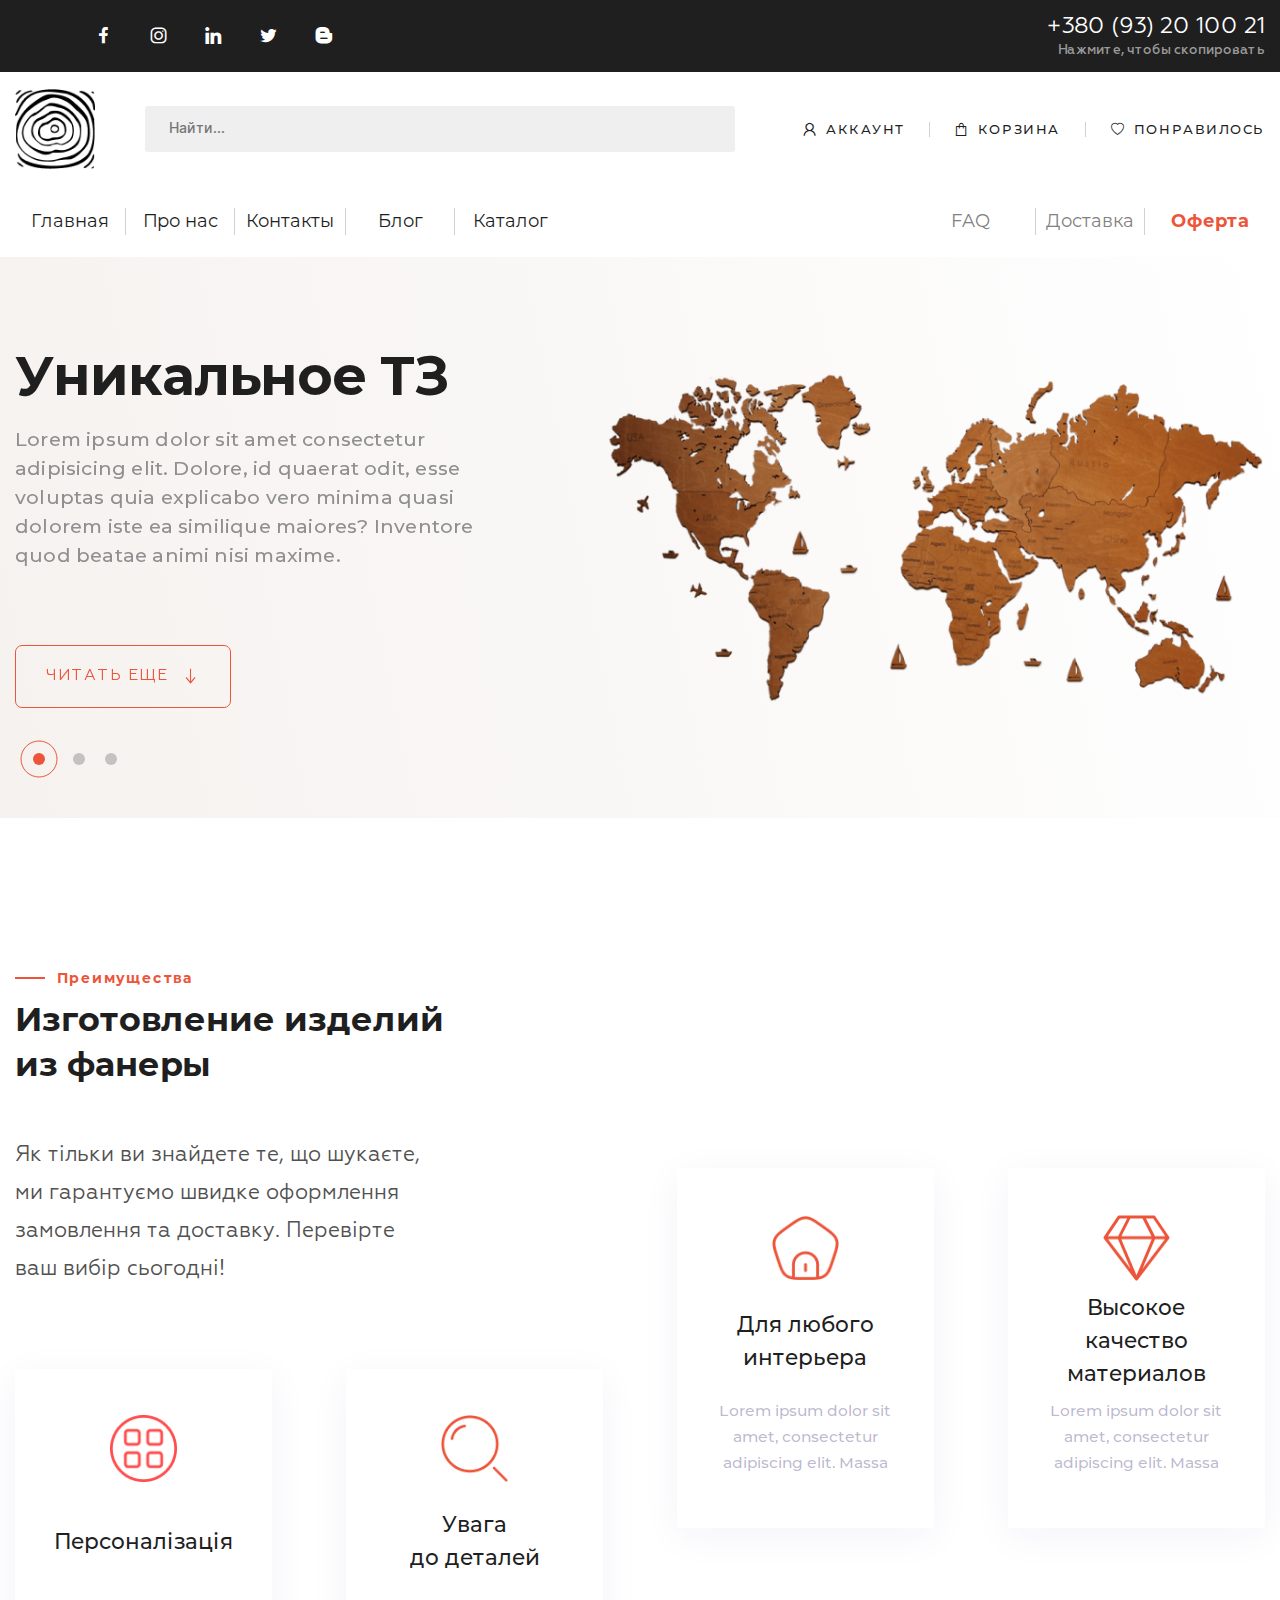
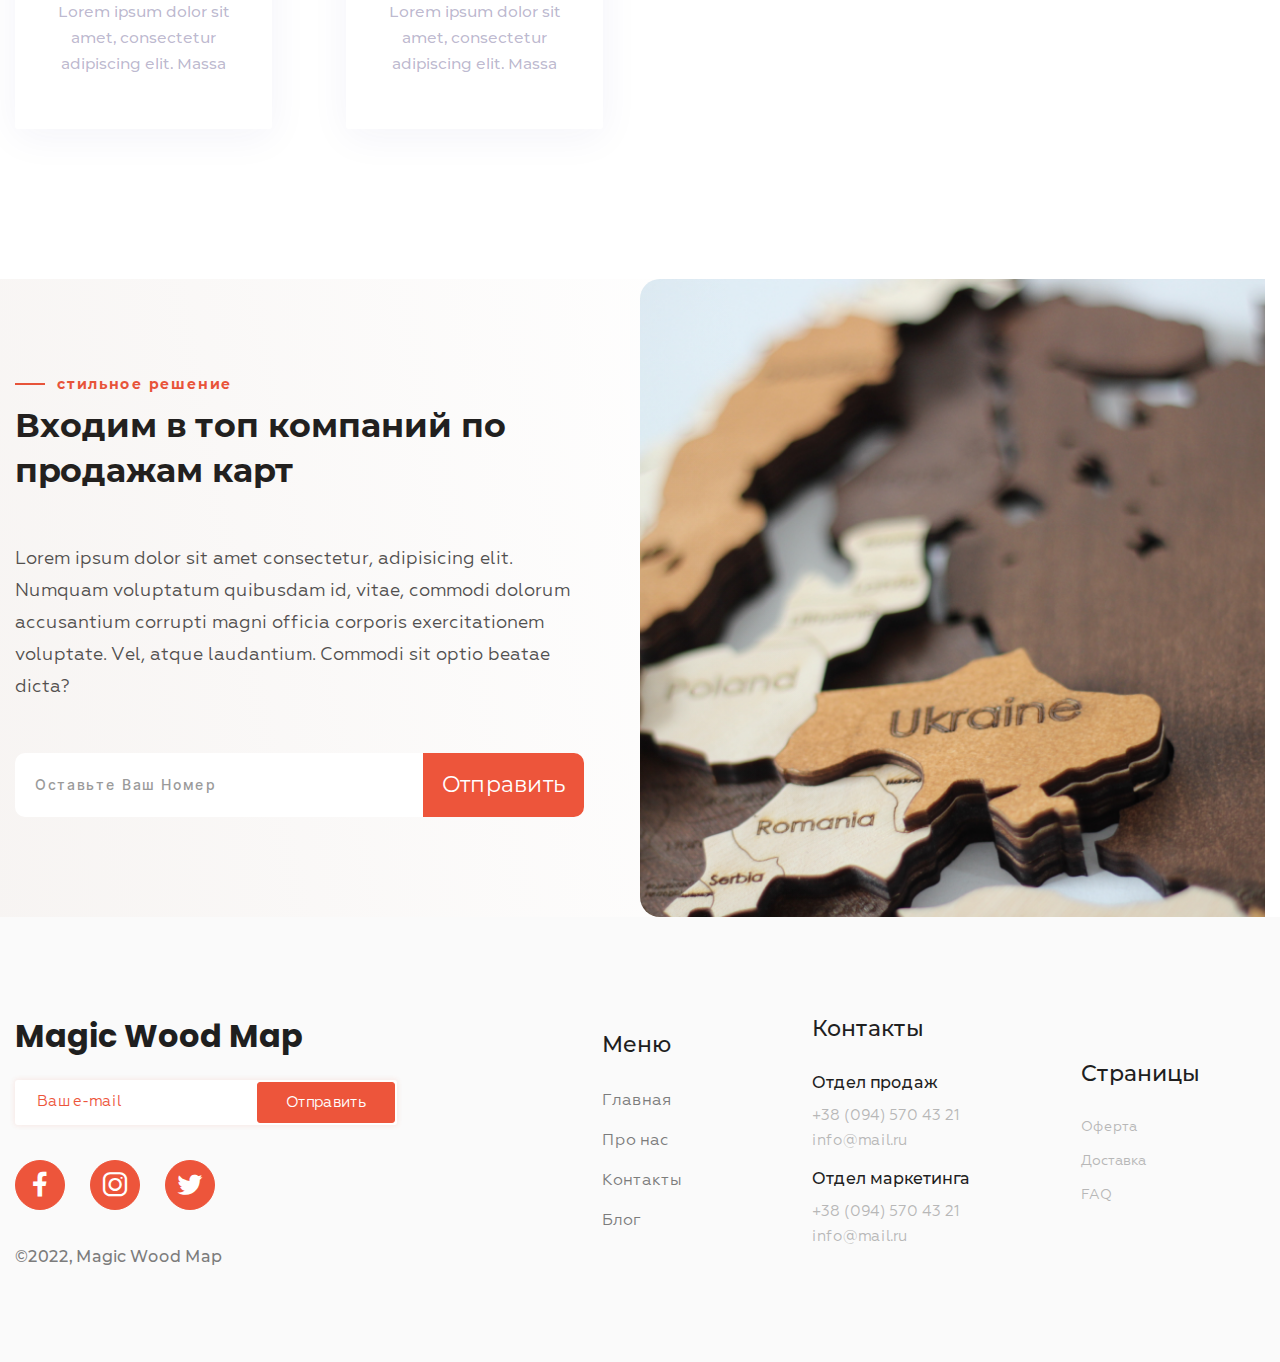
<file: index.html>
<!DOCTYPE html>
<html lang="ru">
<head>
    
    <meta charset="UTF-8">
    <meta http-equiv="X-UA-Compatible" content="IE=edge">
    <meta name="viewport" content="width=device-width, initial-scale=1.0">
    <title>Главная</title>
    <link rel="stylesheet" href="./css/style.min.css" type="text/css">
    <script src="./js/app.min.js" defer></script>
    
</head>
<body>
    <div class="wrapper">
        <header class="header">
   <div class="container">
      <div class="header__contact contact">
         <ul class="header__contact--links contact__links">
            <li class="header__contact--paragraph contact__paragraph">
               <a class="header__contact--link contact__link icon-facebook" href="facebook.com" target="_blank">
                  
               </a>
            </li>
            <li class="header__contact--paragraph contact__paragraph">
               <a class="header__contact--link contact__link icon-instagram" href="instagram.com" target="_blank">
                  
               </a>
            </li>
            <li class="header__contact--paragraph contact__paragraph">
               <a class="header__contact--link contact__link icon-linkedin" href="https://linkedin.com" target="_blank">
                  
               </a>
            </li>
            <li class="header__contact--paragraph contact__paragraph">
               <a class="header__contact--link contact__link icon-twitter" href="https://twitter.com" target="_blank">
                  
               </a>
            </li>
            <li class="header__contact--paragraph contact__paragraph">
               <a class="header__contact--link contact__link icon-behance" href="https://behance.com" target="_blank"></a>
            </li>
         </ul>
         <div class="header__contact--tel contact__tel">
            <button id="tel-button" class="header__contact--teltext contact__teltext">+380 (93) 20 100 21</button>
            <span class="header__contact--text contact__text">Нажмите, чтобы скопировать</span>
            <div id="tel-modal" class="header__contact--modal contact__modal">
               Текст скопирован в буфер обмена
            </div>
         </div>
      </div>
      <div class="header__central central"> 
         <div class="central__burger">
            <button id="nav-open" class="header__burger--button central__burger--button">
               <span class="header__burger--span central__burger--span"></span>
            </button>
            <div class="header__burger--menu central__burger--menu">Меню</div>
         </div>
         <div class="central__brand">
            <a href="/" class="central__img">
               <img class="central__logo" src="img/header/Logo.png" alt="">
            </a>
            <span class="central__brandtext">Magic Wood Maps</span>
         </div>
         <div class="central__search">
            <div class="central__form">
               <form action="GET" class=" central__search">
                  <input class=" central__input" placeholder="Найти..." type="text">
               </form>
            </div>
         </div>
         <ul class="central__actions">
            <li class="central__action icon-account">
               <a class="header__main--account central__link" href="#">Аккаунт</a>
            </li>
            <li class="central__action icon-cart">
               <button class="header__main--cart central__link">Корзина</button>
            </li>
            <li class="central__action icon-heart">
               <a class="header__main--like central__link" href="#">Понравилось</a>
            </li>
         </ul>

         <ul class="central__actions--mobile">
            <li class="central__action--mobile central__cart--parent">
               <a href="" class="central__link central__cart icon-cart"></a>
               <span class="central__link--span"></span>
            </li>
            <li class="central__action--mobile central__heart--parent">
               <a href="" class="central__link central__heart icon-heart"></a>
               <span class="central__link--span"></span>
            </li>
         </ul>
      </div>
      <nav id="nav" class="header__nav nav">
         <button id="nav-close" class="nav__close"></button>
         <div class="nav__title">Меню</div>
         <div class="nav__inner">
            <ul class="nav__main">
               <li class="nav__main--paragraph">
                  <a id="nav-link" class="nav__main--link" href="/">Главная</a>
               </li>
               <li class="nav__main--paragraph">
                  <a id="nav-link" class="nav__main--link" href="/about.html">Про нас</a>
               </li>
               <li class="nav__main--paragraph">
                  <a id="nav-link" class="nav__main--link" href="/">Контакты</a>
               </li>
               <li class="nav__main--paragraph">
                  <a id="nav-link" class="nav__main--link" href="/">Блог</a>
               </li>
               <li class="nav__main--paragraph">
                  <a id="nav-link" class="nav__main--link" href="/">Каталог</a>
               </li>
            </ul>
            <ul class="nav__help">
               <div class="nav__help--inner">
                  <li class="nav__help--paragraph">
                     <a id="nav-link" class="nav__help--link" href="">Оферта</a>
                  </li>
                  <li class="nav__help--paragraph">
                     <a id="nav-link" class="nav__help--link" href="">Доставка</a>
                  </li>
                  <li class="nav__help--paragraph">
                     <a id="nav-link" class="nav__help--link" href="">FAQ</a>
                  </li>
               </div>
               <ul class="nav__social">
                  <li class="nav__social--paragraph button__social">
                     <a href="" class="nav__social--link icon-facebook"></a>
                  </li>
                  <li class="nav__social--paragraph button__social">
                     <a href="" class="nav__social--link icon-instagram"></a>
                  </li>
                  <li class="nav__social--paragraph button__social">
                     <a href="" class="nav__social--link icon-twitter"></a>
                  </li>
               </ul>
               <li>
                  <div class="nav__copyright">©2022, Magic Wood Map</div>
               </li>
            </ul>
            
         </div>
      </nav>
   </div>
</header>
        <main class="main">
            <section class="slider">
                <div class="slider__container container">
                    <div class="slider__inner">
                        <div class="swiper major__slider">
                            <!-- Additional required wrapper -->
                            <div class="swiper-wrapper">
                              <!-- Slides -->
                              <div class="swiper-slide slider__slide slide">
                                <div class="slide__inner">
                                    <div class="slide__left">
                                        <div class="slide__title">Уникальное ТЗ</div>
                                        <div class="slide__text">
                                            Lorem ipsum dolor sit amet consectetur adipisicing elit. 
                                            Dolore, id quaerat odit, esse voluptas quia explicabo vero 
                                            minima quasi dolorem iste ea similique maiores? Inventore quod 
                                            beatae animi nisi maxime.
                                        </div>
                                        <button class="slide__button">
                                            Читать еще
                                            <span class="icon-arrow-down"></span>
                                        </button>
                                    </div>
                                    <div class="slide__right">
                                        <div class="slide__img">
                                            <img class="slide__img--img" src="img/slider/first_img.png" alt="">
                                        </div>
                                    </div>
                                </div>
                              </div>

                              <div class="swiper-slide slider__slide slide">
                                <div class="slide__inner">
                                    <div class="slide__left">
                                        <div class="slide__title">Уникальное ТЗ</div>
                                        <div class="slide__text">
                                            Lorem ipsum dolor sit amet consectetur adipisicing elit. 
                                            Dolore, id quaerat odit, esse voluptas quia explicabo vero 
                                            minima quasi dolorem iste ea similique maiores? Inventore quod 
                                            beatae animi nisi maxime.
                                        </div>
                                        <button class="slide__button">
                                            Читать еще
                                            <span class="icon-arrow-down"></span>
                                        </button>
                                    </div>
                                    <div class="slide__right">
                                        <div class="slide__img">
                                            <img class="slide__img--img" src="img/slider/first_img.png" alt="">
                                        </div>
                                    </div>
                                </div>
                              </div>

                              <div class="swiper-slide slider__slide slide">
                                <div class="slide__inner">
                                    <div class="slide__left">
                                        <div class="slide__title">Уникальное ТЗ</div>
                                        <div class="slide__text">
                                            Lorem ipsum dolor sit amet consectetur adipisicing elit. 
                                            Dolore, id quaerat odit, esse voluptas quia explicabo vero 
                                            minima quasi dolorem iste ea similique maiores? Inventore quod 
                                            beatae animi nisi maxime.
                                        </div>
                                        <button class="slide__button">
                                            Читать еще
                                            <span class="icon-arrow-down"></span>
                                        </button>
                                    </div>
                                    <div class="slide__right">
                                        <div class="slide__img">
                                            <img class="slide__img--img" src="img/slider/first_img.png" alt="">
                                        </div>
                                    </div>
                                </div>
                              </div>
                            </div>
                            <!-- If we need pagination -->
                            <div class="swiper-pagination major__pagination"></div>

                        </div>
                    </div>
                </div>
            </section>
            <section class="skills">
                <div class="skills__container container">
                    <div class="skills__inner">
                        <div class="skills__content">
                            <div class="skills__attention attention">Преимущества</div>
                            <div class="skills__title title">Изготовление изделий из фанеры</div>
                            <div class="skills__text text">
                                Як тільки ви знайдете те, що шукаєте, 
                                ми гарантуємо швидке оформлення замовлення та доставку. 
                                Перевірте ваш вибір сьогодні!
                            </div>
                            <div class="skills__cards cards">
                                <article class="skills__card card">
                                    <div class="card__img">
                                        <img class="card__img--img" src="img/skills/personalization.png" alt="img">
                                    </div>
                                    <div class="card__title">Персоналізація</div>
                                    <div class="card__text ellipsis">
                                        <p class="card__text--p">
                                            Lorem ipsum dolor sit amet, 
                                            consectetur adipiscing elit. 
                                            Massa purus gravida.
                                        </p>
                                    </div>
                                </article>

                                <article class="skills__card card">
                                    <div class="card__img">
                                        <img class="card__img--img" src="img/skills/Details.png" alt="img">
                                    </div>
                                    <div class="card__title ellipsis">Увага </br> до деталей</div>
                                    <div class="card__text ellipsis">
                                        <p class="card__text--p">
                                            Lorem ipsum dolor sit amet, 
                                            consectetur adipiscing elit. 
                                            Massa purus gravida.
                                        </p>
                                    </div>
                                </article>
                            </div>
                        </div>

                        <div class="skills__outside cards">
                            <article class="skills__card card">
                                <div class="card__img">
                                    <img class="card__img--img" src="img/skills/forEveryone.png" alt="img">
                                </div>
                                <div class="card__title ellipsis">Для любого интерьера</div>
                                <div class="card__text ellipsis">
                                    <p class="card__text--p">
                                        Lorem ipsum dolor sit amet, 
                                        consectetur adipiscing elit. 
                                        Massa purus gravida.
                                    </p>
                                </div>
                            </article>

                            <article class="skills__card card">
                                <div class="card__img">
                                    <img class="card__img--img" src="img/skills/quality.png" alt="img">
                                </div>
                                <div class="card__title ellipsis">Высокое качество материалов</div>
                                <div class="card__text ellipsis">
                                    <p class="card__text--p">
                                        Lorem ipsum dolor sit amet, 
                                        consectetur adipiscing elit. 
                                        Massa purus gravida.
                                    </p>
                                </div>
                            </article>
                        </div>
                    </div>
                </div>
            </section>
            <section class="about">
                <div class="about__container container">
                    <div class="about__inner">
                        <div class="about__content">
                            <div class="about__content--text">
                                    <div class="about__attention attention">стильное решение</div>
                                <div class="about__title title">Входим в топ компаний по продажам карт</div>
                                <div class="about__text text">
                                    Lorem ipsum dolor sit amet consectetur, adipisicing elit. 
                                    Numquam voluptatum quibusdam id, vitae, 
                                    commodi dolorum accusantium corrupti 
                                    magni officia corporis exercitationem voluptate. 
                                    Vel, atque laudantium. Commodi sit optio beatae dicta?
                                </div>
                            </div>
                            <form action="" method="POST" class="about__form">
                                <input class="about__form--input" type="tel" placeholder="Оставьте ваш номер ">
                                <button class="about__form--button button" type="submit">Отправить</button>
                            </form>
                        </div>
                        <div class="about__img">
                            <img src="img/about/about.png" class="about__img--img" alt="">
                        </div>
                    </div>
                </div>
            </section>
        </main>
        <footer class="footer">
  <div class="footer__container container">
    <div class="footer__inner">
      <div class="footer__search footer__part">
        <div class="footer__search--title">Magic Wood Map</div>
        <form action="GET" class="footer__search--form">
          <input class="footer__search--input" type="email" placeholder="Ваш e-mail">
          <button class="footer__search--button" type="submit">Отправить</button>
        </form>
        <ul class="footer__social">
          <li class="footer__social--paragraph">
            <a href="#" class="footer__social--link icon-facebook"></a>
          </li>
          <li class="footer__social--paragraph">
            <a href="#" class="footer__social--link icon-instagram"></a>
          </li>
          <li class="footer__social--paragraph">
            <a href="#" class="footer__social--link icon-twitter"></a>
          </li>
        </ul>
        <div class="footer__copyright">©2022, Magic Wood Map</div>
      </div>
      <div class="footer__links">
        <div class="footer__nav footer__part">
          <div class="footer__nav--inner">
            <div class="footer__nav--title footer__part--title">Меню</div>
            <ul class="footer__nav--links">
              <li class="footer__nav--paragraph footer__part--paragraph ellipsis">
                <a class="footer__nav--link footer__part--link" href="#">Главная</a>
              </li>
              <li class="footer__nav--paragraph footer__part--paragraph ellipsis" >
                <a class="footer__nav--link footer__part--link" href="#">Про нас</a>
              </li>
              <li class="footer__nav--paragraph footer__part--paragraph ellipsis">
                <a class="footer__nav--link footer__part--link" href="#">Контакты</a>
              </li>
              <li class="footer__nav--paragraph footer__part--paragraph ellipsis">
                <a class="footer__nav--link footer__part--link" href="#">Блог</a>
              </li>
            </ul>
          </div>
        </div>
        <div class="footer__contacts footer__part">
          <div class="footer__contacts--inner">
            <div class="footer__contacts--title footer__part--title">Контакты</div>
            <ul class="footer__contacts--list">
              <li class="footer__contacts--paragraph">
                <div class="footer__contacts--subtitle">Отдел продаж</div>
                <div class="footer__contacts--links">
                  <a href="tel:+380945704321" class="footer__contacts--link footer__part--link ellipsis">+38 (094) 570 43 21</a>
                  <a href="mailto:info@mail.ru" class="footer__contacts--link footer__part--link ellipsis">info@mail.ru</a>
                </div>
              </li>
              <li class="footer__contacts--paragraph">
                <div class="footer__contacts--subtitle">Отдел маркетинга</div>
                <div class="footer__contacts--links">
                  <a href="tel:+380945704321" class="footer__contacts--link footer__part--link ellipsis">+38 (094) 570 43 21</a>
                  <a href="mailto:info@mail.ru" class="footer__contacts--link footer__part--link ellipsis">info@mail.ru</a>
                </div>
              </li>
            </ul>
          </div>
        </div>
        <div class="footer__pages footer__part">
          <div class="footer__pages--inner">
            <div class="footer__pages--title footer__part--title">Страницы</div>
            <ul class="footer__pages--list">
              <li class="footer__pages--paragraph footer__part--paragraph ellipsis">
                <a href="#" class="footer__pages--link">Оферта</a>
              </li>
              <li class="footer__pages--paragraph footer__part--paragraph">
                <a href="#" class="footer__pages--link">Доставка</a>
              </li>
              <li class="footer__pages--paragraph footer__part--paragraph">
                <a href="#" class="footer__pages--link">FAQ</a>
              </li>
            </ul>
          </div>
        </div>
      </div>
    </div>
  </div>
</footer>
    </div>
</body>
</html>
</file>
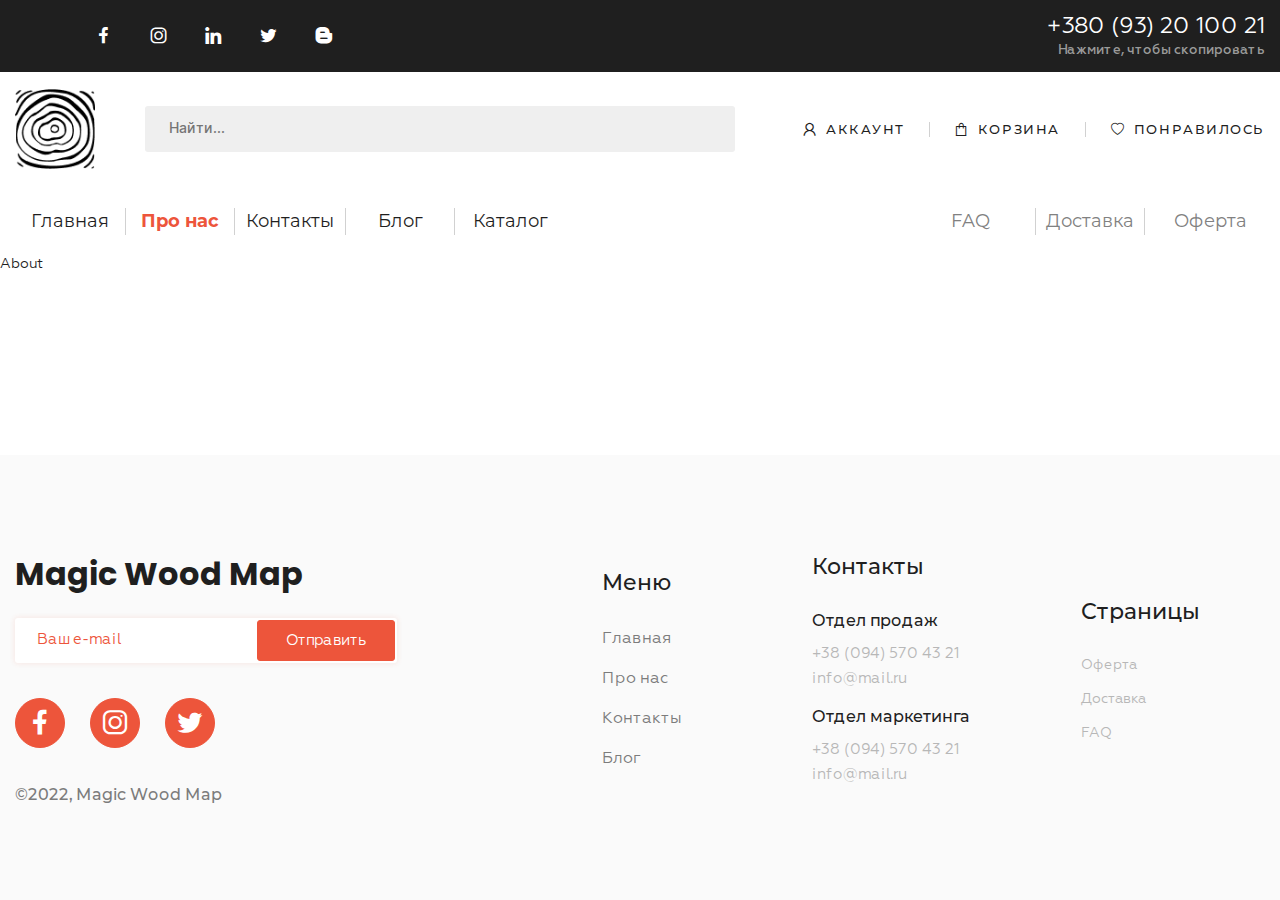
<file: about.html>
<!DOCTYPE html>
<html lang="en">
<head>

    <meta charset="UTF-8">
    <meta http-equiv="X-UA-Compatible" content="IE=edge">
    <meta name="viewport" content="width=device-width, initial-scale=1.0">
    <title>Про нас</title>
    <link rel="stylesheet" href="./css/style.min.css" type="text/css">
    <script src="../js/app.min.js" defer></script>
</head>
<body>
  <div class="wrapper">
    <header class="header">
   <div class="container">
      <div class="header__contact contact">
         <ul class="header__contact--links contact__links">
            <li class="header__contact--paragraph contact__paragraph">
               <a class="header__contact--link contact__link icon-facebook" href="facebook.com" target="_blank">
                  
               </a>
            </li>
            <li class="header__contact--paragraph contact__paragraph">
               <a class="header__contact--link contact__link icon-instagram" href="instagram.com" target="_blank">
                  
               </a>
            </li>
            <li class="header__contact--paragraph contact__paragraph">
               <a class="header__contact--link contact__link icon-linkedin" href="https://linkedin.com" target="_blank">
                  
               </a>
            </li>
            <li class="header__contact--paragraph contact__paragraph">
               <a class="header__contact--link contact__link icon-twitter" href="https://twitter.com" target="_blank">
                  
               </a>
            </li>
            <li class="header__contact--paragraph contact__paragraph">
               <a class="header__contact--link contact__link icon-behance" href="https://behance.com" target="_blank"></a>
            </li>
         </ul>
         <div class="header__contact--tel contact__tel">
            <button id="tel-button" class="header__contact--teltext contact__teltext">+380 (93) 20 100 21</button>
            <span class="header__contact--text contact__text">Нажмите, чтобы скопировать</span>
            <div id="tel-modal" class="header__contact--modal contact__modal">
               Текст скопирован в буфер обмена
            </div>
         </div>
      </div>
      <div class="header__central central"> 
         <div class="central__burger">
            <button id="nav-open" class="header__burger--button central__burger--button">
               <span class="header__burger--span central__burger--span"></span>
            </button>
            <div class="header__burger--menu central__burger--menu">Меню</div>
         </div>
         <div class="central__brand">
            <a href="/" class="central__img">
               <img class="central__logo" src="img/header/Logo.png" alt="">
            </a>
            <span class="central__brandtext">Magic Wood Maps</span>
         </div>
         <div class="central__search">
            <div class="central__form">
               <form action="GET" class=" central__search">
                  <input class=" central__input" placeholder="Найти..." type="text">
               </form>
            </div>
         </div>
         <ul class="central__actions">
            <li class="central__action icon-account">
               <a class="header__main--account central__link" href="#">Аккаунт</a>
            </li>
            <li class="central__action icon-cart">
               <button class="header__main--cart central__link">Корзина</button>
            </li>
            <li class="central__action icon-heart">
               <a class="header__main--like central__link" href="#">Понравилось</a>
            </li>
         </ul>

         <ul class="central__actions--mobile">
            <li class="central__action--mobile central__cart--parent">
               <a href="" class="central__link central__cart icon-cart"></a>
               <span class="central__link--span"></span>
            </li>
            <li class="central__action--mobile central__heart--parent">
               <a href="" class="central__link central__heart icon-heart"></a>
               <span class="central__link--span"></span>
            </li>
         </ul>
      </div>
      <nav id="nav" class="header__nav nav">
         <button id="nav-close" class="nav__close"></button>
         <div class="nav__title">Меню</div>
         <div class="nav__inner">
            <ul class="nav__main">
               <li class="nav__main--paragraph">
                  <a id="nav-link" class="nav__main--link" href="/">Главная</a>
               </li>
               <li class="nav__main--paragraph">
                  <a id="nav-link" class="nav__main--link" href="/about.html">Про нас</a>
               </li>
               <li class="nav__main--paragraph">
                  <a id="nav-link" class="nav__main--link" href="/">Контакты</a>
               </li>
               <li class="nav__main--paragraph">
                  <a id="nav-link" class="nav__main--link" href="/">Блог</a>
               </li>
               <li class="nav__main--paragraph">
                  <a id="nav-link" class="nav__main--link" href="/">Каталог</a>
               </li>
            </ul>
            <ul class="nav__help">
               <div class="nav__help--inner">
                  <li class="nav__help--paragraph">
                     <a id="nav-link" class="nav__help--link" href="">Оферта</a>
                  </li>
                  <li class="nav__help--paragraph">
                     <a id="nav-link" class="nav__help--link" href="">Доставка</a>
                  </li>
                  <li class="nav__help--paragraph">
                     <a id="nav-link" class="nav__help--link" href="">FAQ</a>
                  </li>
               </div>
               <ul class="nav__social">
                  <li class="nav__social--paragraph button__social">
                     <a href="" class="nav__social--link icon-facebook"></a>
                  </li>
                  <li class="nav__social--paragraph button__social">
                     <a href="" class="nav__social--link icon-instagram"></a>
                  </li>
                  <li class="nav__social--paragraph button__social">
                     <a href="" class="nav__social--link icon-twitter"></a>
                  </li>
               </ul>
               <li>
                  <div class="nav__copyright">©2022, Magic Wood Map</div>
               </li>
            </ul>
            
         </div>
      </nav>
   </div>
</header>
    <main class="main">
      About
    </main>
    <footer class="footer">
  <div class="footer__container container">
    <div class="footer__inner">
      <div class="footer__search footer__part">
        <div class="footer__search--title">Magic Wood Map</div>
        <form action="GET" class="footer__search--form">
          <input class="footer__search--input" type="email" placeholder="Ваш e-mail">
          <button class="footer__search--button" type="submit">Отправить</button>
        </form>
        <ul class="footer__social">
          <li class="footer__social--paragraph">
            <a href="#" class="footer__social--link icon-facebook"></a>
          </li>
          <li class="footer__social--paragraph">
            <a href="#" class="footer__social--link icon-instagram"></a>
          </li>
          <li class="footer__social--paragraph">
            <a href="#" class="footer__social--link icon-twitter"></a>
          </li>
        </ul>
        <div class="footer__copyright">©2022, Magic Wood Map</div>
      </div>
      <div class="footer__links">
        <div class="footer__nav footer__part">
          <div class="footer__nav--inner">
            <div class="footer__nav--title footer__part--title">Меню</div>
            <ul class="footer__nav--links">
              <li class="footer__nav--paragraph footer__part--paragraph ellipsis">
                <a class="footer__nav--link footer__part--link" href="#">Главная</a>
              </li>
              <li class="footer__nav--paragraph footer__part--paragraph ellipsis" >
                <a class="footer__nav--link footer__part--link" href="#">Про нас</a>
              </li>
              <li class="footer__nav--paragraph footer__part--paragraph ellipsis">
                <a class="footer__nav--link footer__part--link" href="#">Контакты</a>
              </li>
              <li class="footer__nav--paragraph footer__part--paragraph ellipsis">
                <a class="footer__nav--link footer__part--link" href="#">Блог</a>
              </li>
            </ul>
          </div>
        </div>
        <div class="footer__contacts footer__part">
          <div class="footer__contacts--inner">
            <div class="footer__contacts--title footer__part--title">Контакты</div>
            <ul class="footer__contacts--list">
              <li class="footer__contacts--paragraph">
                <div class="footer__contacts--subtitle">Отдел продаж</div>
                <div class="footer__contacts--links">
                  <a href="tel:+380945704321" class="footer__contacts--link footer__part--link ellipsis">+38 (094) 570 43 21</a>
                  <a href="mailto:info@mail.ru" class="footer__contacts--link footer__part--link ellipsis">info@mail.ru</a>
                </div>
              </li>
              <li class="footer__contacts--paragraph">
                <div class="footer__contacts--subtitle">Отдел маркетинга</div>
                <div class="footer__contacts--links">
                  <a href="tel:+380945704321" class="footer__contacts--link footer__part--link ellipsis">+38 (094) 570 43 21</a>
                  <a href="mailto:info@mail.ru" class="footer__contacts--link footer__part--link ellipsis">info@mail.ru</a>
                </div>
              </li>
            </ul>
          </div>
        </div>
        <div class="footer__pages footer__part">
          <div class="footer__pages--inner">
            <div class="footer__pages--title footer__part--title">Страницы</div>
            <ul class="footer__pages--list">
              <li class="footer__pages--paragraph footer__part--paragraph ellipsis">
                <a href="#" class="footer__pages--link">Оферта</a>
              </li>
              <li class="footer__pages--paragraph footer__part--paragraph">
                <a href="#" class="footer__pages--link">Доставка</a>
              </li>
              <li class="footer__pages--paragraph footer__part--paragraph">
                <a href="#" class="footer__pages--link">FAQ</a>
              </li>
            </ul>
          </div>
        </div>
      </div>
    </div>
  </div>
</footer>
</div>
</body>
</html>
</file>
<file: css/style.min.css>
@charset "UTF-8";
@font-face {
  font-family: "Geometria";
  font-display: swap;
  src: url("../fonts/Geometria.woff") format("woff");
  font-style: normal;
}
@font-face {
  font-family: "Geometria-Medium";
  font-display: swap;
  src: url("../fonts/Geometria-Medium.woff") format("woff");
  font-style: normal;
}
@font-face {
  font-family: "Geometria-Bold";
  font-display: swap;
  src: url("../fonts/Geometria-Bold.woff") format("woff");
  font-style: normal;
}
@font-face {
  font-family: "Montserrat-Regular";
  font-display: swap;
  src: url("../fonts/Montserrat-Regular.woff") format("woff");
  font-style: normal;
}
@font-face {
  font-family: "Montserrat-Medium";
  font-display: swap;
  src: url("../fonts/Montserrat-Medium.woff") format("woff");
  font-style: normal;
}
@font-face {
  font-family: "Montserrat-Bold";
  font-display: swap;
  src: url("../fonts/Montserrat-Bold.woff") format("woff");
  font-style: normal;
}
@font-face {
  font-family: "Inter-Regular";
  font-display: swap;
  src: url("../fonts/Inter-Regular.woff") format("woff");
  font-style: normal;
}
@font-face {
  font-family: "Inter-Medium";
  font-display: swap;
  src: url("../fonts/Inter-Medium.woff") format("woff");
  font-style: normal;
}
@font-face {
  font-family: "Poppins-Regular";
  font-display: swap;
  src: url("../fonts/Poppins-Regular.woff") format("woff");
  font-style: normal;
}
@font-face {
  font-family: "Poppins-Medium";
  font-display: swap;
  src: url("../fonts/Poppins-Medium.woff") format("woff");
  font-style: normal;
}
@font-face {
  font-family: "Poppins-Bold";
  font-display: swap;
  src: url("./../fonts/Poppins-Bold.woff") format("woff");
  font-style: normal;
}
* {
  box-sizing: border-box;
}

html, body {
  font-size: 100%;
  line-height: 1;
  font-size: 14px;
  -ms-text-size-adjust: 100%;
}

input, button, textarea {
  font-family: inherit;
}

input {
  padding: 0;
  margin: 0;
  border: 0;
}

input::-ms-clear {
  display: none;
}

input:focus {
  outline: none;
}

button {
  padding: 0;
  border: none;
  font: inherit;
  color: inherit;
  background-color: transparent;
  cursor: pointer;
}

button::-moz-focus-inner {
  padding: 0;
  border: 0;
}

a, a:visited {
  text-decoration: none;
}

a:hover {
  text-decoration: none;
}

ul {
  padding-inline-start: 0 !important;
  margin: 0;
}

ul li {
  list-style: none;
}

img {
  vertical-align: top;
}

h1, h2, h3, h4, h5, h6 {
  font-size: inherit;
  font-weight: inherit;
  margin: 0;
}

html {
  height: 100%;
}

body {
  color: #1F1F1F;
  font-family: "Geometria";
  font-weight: 300;
  margin: 0;
  height: 100%;
}
body.lock {
  overflow: hidden;
  touch-action: none;
}

#map {
  width: 100%;
  height: 100%;
  padding: 0;
  margin: 0;
}

.wrapper {
  min-height: 100%;
  overflow: hidden;
  display: flex;
  flex-direction: column;
}

.main {
  flex: 1 1 100%;
}

.container {
  max-width: 1470px;
  padding: 0 15px;
  margin: 0px auto;
}

/* Стили */
.header {
  /* Contacts */
  /* Main header */
}
.header__contact {
  display: flex;
  justify-content: center;
  padding: 12px 0px;
  background-color: #1F1F1F;
  box-shadow: 0 0 0 100vmax #1F1F1F;
  clip-path: inset(0 -100vmax);
}
@media (min-width: 479.98px) {
  .header__contact {
    display: flex;
    justify-content: space-between;
    align-items: center;
  }
}
.header__central {
  position: relative;
  display: flex;
  align-items: center;
  padding: 17px 0px;
  z-index: 1;
}
@media (max-width: 1140px) {
  .header__central {
    display: flex;
    justify-content: space-between;
    border-bottom: 0;
  }
}

.contact {
  display: flex;
  justify-content: center;
  padding: 12px 0px;
  background-color: #1F1F1F;
  box-shadow: 0 0 0 100vmax #1F1F1F;
  clip-path: inset(0 -100vmax);
}
@media (min-width: 479.98px) {
  .contact {
    display: flex;
    justify-content: space-between;
    align-items: center;
  }
}
.contact__links {
  display: flex;
  align-items: center;
  gap: 37px;
}
@media (min-width: 1140px) {
  .contact__links {
    margin-left: 80px;
  }
}
.contact__paragraph {
  width: 18px;
  height: 18px;
}
.contact__link {
  font-size: 17px;
  color: #fff;
}
.contact__img {
  width: 100%;
  height: 100%;
  object-fit: contain;
  object-position: center;
}
.contact__tel {
  display: none;
  font-family: "Geometria";
  font-weight: 500;
  font-size: 24px;
  line-height: 30px;
  letter-spacing: 0.02em;
}
@media (min-width: 479.98px) {
  .contact__tel {
    display: flex;
    flex-direction: column;
    align-items: flex-end;
  }
}
@media (max-width: 1470px) {
  .contact__tel {
    font-size: calc(16px + 8 * ((100vw - 320px) / 1150));
  }
}
.contact__teltext {
  color: #fff;
  transition: 0.3s color ease;
}
.contact__teltext:hover {
  color: #9A9A9A;
}
.contact__text {
  font-family: "Geometria-Medium";
  font-size: 14px;
  line-height: 18px;
  letter-spacing: 0.02em;
  color: #9A9A9A;
}
@media (max-width: 1470px) {
  .contact__text {
    font-size: calc(10px + 4 * ((100vw - 320px) / 1150));
  }
}
.contact__modal {
  position: absolute;
  top: 8px;
  left: 50%;
  transform: translate(-50%, -130%);
  transition: 0.5s;
  max-width: 250px;
  padding: 5px 10px;
  background-color: #ed553b;
  color: #fff;
  border: 2px solid #ed553b;
  font-family: "Geometria-Medium";
  font-size: 14px;
  text-align: center;
  line-height: 1.5;
  border-radius: 5px;
  opacity: 0;
  z-index: 1000;
}
.contact__modal.active {
  opacity: 1;
  transform: translate(-50%, 0%);
}

.central {
  position: relative;
  display: flex;
  align-items: center;
  padding: 17px 0px;
  z-index: 1;
}
@media (max-width: 1140px) {
  .central {
    display: flex;
    justify-content: space-between;
  }
}
.central__burger {
  display: none;
}
@media (max-width: 1140px) {
  .central__burger {
    display: flex;
    align-items: center;
    gap: 15px;
  }
}
.central__burger--button {
  position: relative;
  display: flex;
  align-items: center;
  width: 40px;
  height: 20px;
}
.central__burger--span {
  display: block;
  width: 100%;
  height: 2px;
  background-color: #1F1F1F;
}
.central__burger--span::after {
  content: "";
  position: absolute;
  bottom: 0;
  display: block;
  width: 100%;
  height: 2px;
  background-color: #1F1F1F;
}
.central__burger--span::before {
  content: "";
  position: absolute;
  top: 0;
  display: block;
  width: 100%;
  height: 2px;
  background-color: #1F1F1F;
}
.central__burger--menu {
  font-size: 21px;
  line-height: 36px;
  letter-spacing: 0.12em;
  text-transform: uppercase;
}
@media (max-width: 767.98px) {
  .central__burger--menu {
    display: none;
  }
}
@media (max-width: 1470px) {
  .central__burger--menu {
    font-size: calc(16px + 5 * ((100vw - 320px) / 1150));
  }
}
@media (max-width: 1140px) {
  .central__brand {
    display: flex;
    align-items: center;
    gap: 15px;
  }
}
.central__img {
  display: block;
  width: 65px;
  height: 65px;
}
@media (max-width: 479.98px) {
  .central__img {
    width: 50px;
    height: 50px;
  }
}
@media (min-width: 1140px) {
  .central__img {
    margin-right: 50px;
    width: 80px;
    height: 80px;
  }
}
.central__logo {
  width: 100%;
  height: 100%;
  object-fit: contain;
}
.central__brandtext {
  font-family: "Poppins-Regular";
  font-size: 32px;
  line-height: 145%;
  letter-spacing: -0.02em;
  text-transform: capitalize;
  color: #1F1F1F;
}
@media (max-width: 767.98px) {
  .central__brandtext {
    display: none;
  }
}
@media (min-width: 1140px) {
  .central__brandtext {
    display: none;
  }
}
@media (max-width: 1470px) {
  .central__brandtext {
    font-size: calc(24px + 8 * ((100vw - 320px) / 1150));
  }
}
.central__search {
  flex: 1 1 auto;
  margin-right: 20px;
}
@media (max-width: 1140px) {
  .central__search {
    display: none;
  }
}
.central__form {
  max-width: 610px;
}
.central__input {
  width: 100%;
  font-size: 14px;
  padding: 14px 24px;
  background-color: #EFEFEF;
  border-radius: 3px;
}
.central__input::placeholder {
  font-family: "Inter-Medium";
}
.central__actions {
  display: flex;
  align-items: center;
}
@media (max-width: 1140px) {
  .central__actions {
    display: none;
    position: absolute;
  }
}
.central__actions--mobile {
  display: flex;
  align-items: center;
  gap: 20px;
}
@media (min-width: 1140px) {
  .central__actions--mobile {
    display: none;
    position: absolute;
  }
}
.central__action {
  display: flex;
  gap: 10px;
  color: #1F1F1F;
  padding: 0px 25px;
  border-right: 1px solid #D1D1D1;
  border-left: 1px solid #D1D1D1;
}
@media (max-width: 1140px) {
  .central__action {
    display: none;
  }
}
.central__action:first-child {
  padding: 0px 25px 0px 0px;
  border-right: 0;
  border-left: 0;
}
.central__action:last-child {
  padding: 0px 0px 0px 25px;
  border-right: 0;
  border-left: 0;
}
.central__action::before {
  align-self: center;
  font-size: 13px;
}
.central__action--mobile {
  position: relative;
  display: flex;
  align-items: center;
  justify-content: center;
  width: 63px;
  height: 63px;
  border-radius: 50%;
  border: 1px solid #ed553b;
  font-size: 25px;
}
@media (min-width: 1140px) {
  .central__action--mobile {
    display: none;
  }
}
@media (max-width: 1470px) {
  .central__action--mobile {
    width: calc(40px + 23 * ((100vw - 320px) / 1150));
  }
}
@media (max-width: 1470px) {
  .central__action--mobile {
    height: calc(40px + 23 * ((100vw - 320px) / 1150));
  }
}
@media (max-width: 1470px) {
  .central__action--mobile {
    font-size: calc(18px + 7 * ((100vw - 320px) / 1150));
  }
}
.central__action--mobile::before {
  padding-top: -2px;
  padding-left: 2px;
}
.central__cart::before {
  font-size: 26px;
  color: #ed553b;
}
@media (max-width: 1470px) {
  .central__cart::before {
    font-size: calc(16px + 10 * ((100vw - 320px) / 1150));
  }
}
.central__cart.active::before {
  background-color: #ed553b;
  color: #fff;
}
@media (max-width: 767.98px) {
  .central__heart--parent {
    display: none;
  }
}
.central__heart::before {
  font-size: 26px;
  color: #ed553b;
}
@media (max-width: 1470px) {
  .central__heart::before {
    font-size: calc(16px + 10 * ((100vw - 320px) / 1150));
  }
}
.central__heart.active::before {
  background-color: #ed553b;
  color: #fff;
}
.central__action + .central__action {
  margin: -1px 0px;
}
.central__link {
  display: flex;
  align-items: center;
  font-family: "Montserrat-Medium" !important;
  color: #1F1F1F;
  font-size: 13px;
  line-height: 15px;
  letter-spacing: 0.12em;
  text-transform: uppercase;
  transition: 0.3s color ease;
}
@media (min-width: 1140px) {
  .central__link:hover {
    color: #818181;
  }
}
.central__link--span {
  display: none;
  position: absolute;
  align-items: center;
  justify-content: center;
  font-family: "Poppins-Regular";
  font-size: 14px;
  line-height: 21px;
  text-transform: uppercase;
  width: 20px;
  height: 20px;
  background-color: #F1F1F1;
  border-radius: 50%;
  bottom: -5px;
  right: -5px;
  white-space: nowrap;
  overflow: hidden;
  text-overflow: ellipsis;
  color: #1F1F1F;
}
.central__link--span.active {
  display: flex;
}

@media (max-width: 1140px) {
  .nav {
    transform: translateX(-160%);
    padding: 70px 0px 85px 150px;
    transition: transform 0.5s ease, box-shadow 0.3s ease;
  }
  .nav.active {
    transform: translateX(0%);
    box-shadow: 0px 0px 100000px 10000px rgba(0, 0, 0, 0.3);
  }
}
@media (max-width: 1140px) and (max-width: 767.98px) {
  .nav {
    padding: 70px 55px 85px 100px;
  }
}
@media (max-width: 1140px) and (max-width: 479.98px) {
  .nav {
    padding: 30px 55px 85px 40px;
  }
}
@media (max-width: 1140px) {
  .nav {
    position: fixed;
    top: 0;
    left: 0;
    height: 100vh;
    background-color: #fff;
    width: 500px;
    z-index: 1000;
    border-top-right-radius: 5px;
    border-bottom-right-radius: 5px;
  }
}
@media (max-width: 1140px) and (max-width: 767.98px) {
  .nav {
    width: 430px;
  }
}
@media (max-width: 1140px) and (max-width: 479.98px) {
  .nav {
    width: 100vw;
    border-top-right-radius: 0px;
    border-bottom-right-radius: 0px;
  }
}
.nav__close {
  position: absolute;
  width: 20px;
  height: 20px;
  top: 30px;
  right: 30px;
}
.nav__close::before {
  content: "";
  display: block;
  position: absolute;
  width: 20px;
  height: 2px;
  background-color: #1F1F1F;
  transform: rotate(45deg);
}
.nav__close::after {
  content: "";
  display: block;
  position: absolute;
  width: 20px;
  height: 2px;
  background-color: #1F1F1F;
  transform: rotate(-45deg);
}
.nav__inner {
  display: flex;
  justify-content: space-between;
  padding: 22px 0px;
}
@media (max-width: 1140px) {
  .nav__inner {
    flex-direction: column;
    align-items: flex-start;
    padding: 0px 0px 85px 0px;
    height: 100%;
  }
}
@media (max-width: 479.98px) {
  .nav__inner {
    padding: 0px 0px 65px 0px;
  }
}
.nav__title {
  display: none;
}
@media (max-width: 1140px) {
  .nav__title {
    display: block;
    font-size: 36px;
    line-height: 54px;
    font-family: "Montserrat-Medium";
    margin-bottom: 55px;
  }
}
@media (max-width: 479.98px) {
  .nav__title {
    font-size: 24px;
    line-height: 36px;
  }
}
@media (min-width: 1140px) {
  .nav__main {
    display: grid;
    grid-template-columns: repeat(6, minmax(0px, 110px));
    grid-template-rows: auto;
    align-items: center;
    justify-items: center;
    row-gap: 10px;
  }
}
@media (max-width: 1140px) {
  .nav__main {
    width: 100%;
    margin-bottom: 15px;
    overflow-y: scroll;
  }
}
.nav__main--paragraph {
  text-overflow: ellipsis;
  white-space: nowrap;
}
@media (max-width: 1140px) {
  .nav__main--paragraph {
    margin-bottom: 15px;
  }
}
@media (min-width: 1140px) {
  .nav__main--paragraph {
    width: 100%;
    text-align: center;
    padding: 0px 10px;
    overflow: hidden;
  }
  .nav__main--paragraph:nth-child(even) {
    border-left: 1px solid #D1D1D1;
    border-right: 1px solid #D1D1D1;
  }
}
.nav__main--link {
  position: relative;
  font-family: "Montserrat-Regular";
  font-size: 24px;
  line-height: 29px;
  color: #1F1F1F;
  transition: 0.3s color ease;
}
@media (min-width: 1140px) {
  .nav__main--link {
    width: 100%;
    font-size: 18px;
    line-height: 27px;
  }
}
@media (max-width: 1140px) {
  .nav__main--link {
    font-size: 1.8rem;
    line-height: 24px;
  }
}
.nav__main--link:hover {
  color: #ed553b;
}
.nav__main--link.active {
  font-family: "Montserrat-Bold";
  color: #ed553b;
}
@media (max-width: 1140px) {
  .nav__main--link.active {
    font-family: "Montserrat-Regular";
    padding-left: 15px;
  }
  .nav__main--link.active::before {
    content: "";
    position: absolute;
    top: 50%;
    transform: translate(-100%, -50%);
    display: block;
    width: 40px;
    height: 2px;
    background-color: #ed553b;
  }
}
@media (max-width: 1140px) and (max-width: 479.98px) {
  .nav__main--link.active::before {
    width: 25px;
    height: 1px;
    left: -25px;
  }
}
.nav__help--inner {
  display: flex;
  flex-direction: column;
  gap: 10px;
}
@media (min-width: 1140px) {
  .nav__help--inner {
    display: grid;
    grid-template-columns: repeat(5, minmax(0px, 110px));
    grid-template-rows: auto;
    align-items: center;
    justify-items: center;
    row-gap: 10px;
    transform: rotate(180deg);
  }
}
@media (max-width: 1140px) {
  .nav__help {
    display: flex;
    flex-direction: column;
    gap: 40px;
  }
}
.nav__help--paragraph {
  overflow: hidden;
  text-overflow: ellipsis;
}
@media (min-width: 1140px) {
  .nav__help--paragraph {
    width: 100%;
    text-align: center;
    padding: 0px 10px;
  }
}
@media (min-width: 1140px) {
  .nav__help--paragraph {
    transform: rotate(180deg);
  }
  .nav__help--paragraph:nth-child(even) {
    border-left: 1px solid #D1D1D1;
    border-right: 1px solid #D1D1D1;
  }
}
.nav__help--link {
  width: 100%;
  font-family: "Montserrat-Regular";
  font-size: 18px;
  line-height: 27px;
  transition: 0.3s;
  color: #818181;
}
@media (max-width: 1140px) {
  .nav__help--link {
    font-size: 15px;
    line-height: 22px;
  }
}
@media (max-width: 767.98px) {
  .nav__help--link {
    font-size: 18px;
  }
}
.nav__help--link.active {
  font-family: "Montserrat-Bold";
  color: #ed553b;
}
.nav__help--link:hover {
  color: #ed553b;
}
.nav__social {
  display: flex;
  gap: 25px;
  margin-top: auto;
}
@media (min-width: 1140px) {
  .nav__social {
    display: none;
  }
}
.nav__social--paragraph {
  display: flex;
  align-items: center;
  justify-content: center;
  width: 50px;
  height: 50px;
}
@media (max-width: 479.98px) {
  .nav__social--paragraph {
    width: 40px;
    height: 40px;
  }
}
.nav__social--link {
  font-size: 24px;
  color: #fff;
}
@media (max-width: 479.98px) {
  .nav__social--link {
    font-size: 20px;
  }
}
.nav__copyright {
  display: flex;
  align-items: center;
  margin-top: auto;
  font-family: "Montserrat-Medium";
  font-size: 16px;
  line-height: 20px;
  color: #7C7C7C;
}
@media (min-width: 1140px) {
  .nav__copyright {
    display: none;
  }
}

.slider {
  background: linear-gradient(78.83deg, hsla(22deg, 61%, 27%, 0.07) -2.75%, hsla(0deg, 0%, 100%, 0) 101.74%);
}

.slide {
  cursor: grab;
}
.slide__inner {
  display: flex;
  align-items: center;
  gap: 80px;
  padding: 80px 0px 80px 0px;
}
@media (max-width: 1140px) {
  .slide__inner {
    padding: 60px 0px 80px 0px;
  }
}
@media (max-width: 991.98px) {
  .slide__inner {
    flex-direction: column-reverse;
  }
}
.slide__left {
  flex: 0 1 43.3333333333%;
}
.slide__title {
  font-family: "Montserrat-Bold";
  font-size: 60px;
  line-height: 145%;
  letter-spacing: -0.02em;
  text-transform: capitalize;
  margin-bottom: 10px;
  color: #1F1F1F;
}
@media (max-width: 1470px) {
  .slide__title {
    font-size: calc(24px + 36 * ((100vw - 320px) / 1150));
  }
}
.slide__text {
  font-family: "Montserrat-Medium";
  font-size: 20px;
  line-height: 150%;
  letter-spacing: 0.01em;
  color: #8F8F8F;
  margin-bottom: 75px;
}
@media (max-width: 1470px) {
  .slide__text {
    font-size: calc(16px + 4 * ((100vw - 320px) / 1150));
  }
}
@media (max-width: 1140px) {
  .slide__text {
    margin-bottom: 45px;
  }
}
.slide__button {
  display: flex;
  align-items: center;
  gap: 14px;
  font-size: 16px;
  line-height: 220%;
  letter-spacing: 0.1em;
  text-transform: uppercase;
  border: 1px solid #ed553b;
  border-radius: 7px;
  padding: 13px 30px;
  margin-bottom: 30px;
  color: #ed553b;
}
@media (max-width: 1470px) {
  .slide__button {
    font-size: calc(13px + 3 * ((100vw - 320px) / 1150));
  }
}
.slide__img--img {
  width: 100%;
  height: 100%;
  object-fit: cover;
  object-position: center;
}

.skills__inner {
  display: flex;
  align-items: center;
  gap: 80px;
  padding: 150px 0px;
}
@media (max-width: 1470px) {
  .skills__inner {
    gap: calc(40px + 40 * ((100vw - 320px) / 1150));
  }
}
@media (max-width: 1140px) {
  .skills__inner {
    flex-direction: column;
  }
}
@media (max-width: 1140px) {
  .skills__content {
    width: 100%;
  }
}
.skills__outside {
  display: flex;
  gap: 80px;
}
@media (max-width: 1470px) {
  .skills__outside {
    gap: calc(40px + 40 * ((100vw - 320px) / 1150));
  }
}
.skills__title {
  max-width: 430px;
}
.skills__text {
  max-width: 420px;
  margin-bottom: 80px;
}

.card {
  display: flex;
  flex-direction: column;
  align-items: center;
  justify-content: space-between;
  text-align: center;
  height: 360px;
  box-shadow: 0px 8px 40px rgba(49, 32, 138, 0.05);
  border-radius: 3px;
  padding: 45px 28px;
  cursor: pointer;
  transition: 0.3s transform ease;
}
.card:hover {
  transform: translateY(-5%);
}
.card__img {
  width: 70px;
  height: 70px;
  width: 70px;
  gap: 70px;
}
@media (max-width: 1470px) {
  .card__img {
    width: calc(50px + 20 * ((100vw - 320px) / 1150));
  }
}
@media (max-width: 1470px) {
  .card__img {
    gap: calc(50px + 20 * ((100vw - 320px) / 1150));
  }
}
.card__img--img {
  width: 100%;
  height: 100%;
  object-fit: contain;
  object-position: center;
}
.card__title {
  font-family: "Montserrat-Medium";
  font-size: 22px;
  font-size: 22px;
  line-height: 33px;
  max-width: 200px;
  max-height: 100px;
}
@media (max-width: 1470px) {
  .card__title {
    font-size: calc(19px + 3 * ((100vw - 320px) / 1150));
  }
}
.card__text {
  font-family: "Montserrat-Medium";
  max-width: 245px;
  max-height: 85px;
  font-size: 16px;
  line-height: 26px;
  text-align: center;
  color: hsla(251deg, 78%, 20%, 0.3);
}
@media (max-width: 1470px) {
  .card__text {
    font-size: calc(13px + 3 * ((100vw - 320px) / 1150));
  }
}
.card__text--p {
  margin: 0;
}

.cards {
  display: flex;
  gap: 80px;
}
@media (max-width: 1470px) {
  .cards {
    gap: calc(40px + 40 * ((100vw - 320px) / 1150));
  }
}
@media (max-width: 1140px) {
  .cards {
    width: 100%;
    justify-content: center;
  }
}
@media (max-width: 767.98px) {
  .cards {
    align-items: center;
    flex-direction: column;
  }
}

.about__inner {
  display: flex;
  position: relative;
  clip-path: inset(0 0 0 -100%);
}
.about__inner::before {
  content: "";
  position: absolute;
  width: 100vmax;
  height: 100%;
  transform: translateX(-20%);
  background: linear-gradient(78.83deg, hsla(22deg, 61%, 27%, 0.07) 0%, hsla(0deg, 0%, 100%, 0) 80%);
  z-index: 0;
}
.about__content {
  padding: 95px 56px 100px 0px;
  width: 50%;
}
.about__text {
  font-size: 18px !important;
  line-height: 32px !important;
  margin-bottom: 50px;
}
.about__img {
  width: 50%;
  overflow: hidden;
  border-radius: 20px 0px 0px 20px;
}
.about__img--img {
  width: 100%;
  height: 100%;
  object-fit: cover;
  object-position: center;
}
.about__form {
  display: flex;
}
.about__form--input {
  flex: 0 1 450px;
  z-index: 1;
  border-radius: 10px 0px 0px 10px;
  font-size: 18px;
  padding: 20px;
}
.about__form--input::placeholder {
  font-family: "Inter-Medium";
  font-size: 14px;
  line-height: 17px;
  letter-spacing: 0.12em;
  text-transform: capitalize;
  color: #9A9A9A;
}
.about__form--button {
  font-family: "Geometria";
  font-size: 22px;
  line-height: 36px;
  letter-spacing: 0.01em;
  padding: 12px 17px;
  border-radius: 0px 10px 10px 0px !important;
  z-index: 1;
}

.callback__inner {
  text-align: center;
  background-color: #FAFAFA;
  padding: 60px 15px;
}
@media (max-width: 767.98px) {
  .callback__inner {
    padding: 40px 15px;
  }
}
.callback__title {
  font-family: "Montserrat-Regular";
  font-size: 30px;
  line-height: 189.5%;
  margin-bottom: 5px;
}
@media (max-width: 1470px) {
  .callback__title {
    font-size: calc(24px + 6 * ((100vw - 320px) / 1150));
  }
}
@media (max-width: 767.98px) {
  .callback__title {
    line-height: 150%;
  }
}
.callback__subtitle {
  font-family: "Montserrat-Medium";
  font-size: 16px;
  color: #777777;
}
@media (max-width: 1470px) {
  .callback__subtitle {
    font-size: calc(14px + 2 * ((100vw - 320px) / 1150));
  }
}

.form {
  display: grid;
  justify-content: center;
  margin-top: 80px;
  grid-template-columns: repeat(2, minmax(80px, 320px));
  column-gap: 25px;
  row-gap: 20px;
}
@media (max-width: 767.98px) {
  .form {
    margin-top: 40px;
  }
}
.form__field {
  display: flex;
  align-items: flex-start;
  flex-direction: column;
  gap: 5px;
}
@media (max-width: 767.98px) {
  .form__field {
    grid-column: 1/3;
  }
}
.form__field--email {
  grid-column: 1/3;
}
.form__field--description {
  grid-column: 1/3;
}
.form__description {
  height: 230px;
  border: 0;
  resize: none;
}
.form__description:focus {
  outline: none;
}
@media (max-width: 767.98px) {
  .form__description {
    height: 100px;
  }
}
.form__button {
  padding: 10px 55px;
  font-size: 16px;
  line-height: 204.3%;
  border-radius: 10px !important;
  grid-column: 2/3;
  justify-self: flex-end;
  margin-top: 35px;
}
@media (max-width: 767.98px) {
  .form__button {
    padding: 7px 20px;
    font-size: 16px;
    margin-top: 15px;
  }
}
.form__label {
  font-family: "Montserrat-Medium";
  font-size: 14px;
  line-height: 175.4%;
  letter-spacing: -0.3px;
  color: #4F4F4F;
}
.form__input {
  width: 100%;
  font-size: 15px;
  padding: 17px 20px;
  background: #FFFFFF;
  border-radius: 9px;
}

.footer {
  background-color: #FAFAFA;
}
.footer__inner {
  display: flex;
  justify-content: space-between;
  align-items: center;
  padding: 75px 0px;
}
@media (max-width: 1140px) {
  .footer__inner {
    flex-direction: column-reverse;
    gap: 20px;
  }
}
@media (max-width: 479.98px) {
  .footer__inner {
    align-items: flex-start;
  }
}
.footer__part--title {
  font-family: "Montserrat-Medium";
  font-size: 22px;
  line-height: 33px;
  color: #1F1F1F;
  margin-bottom: 30px;
}
@media (max-width: 767.98px) {
  .footer__part--title {
    font-family: "Montserrat-Bold";
    font-size: 25px;
  }
}
.footer__part--paragraph {
  margin-bottom: 20px;
}
.footer__part--link {
  font-size: 16px;
  line-height: 20px;
  color: #7C7C7C;
}
.footer__search {
  display: flex;
  align-items: flex-start;
  flex-direction: column;
  padding: 20px 120px 20px 0px;
}
@media (max-width: 1140px) {
  .footer__search {
    align-items: center;
    padding: 0;
  }
}
@media (max-width: 479.98px) {
  .footer__search {
    align-items: flex-start;
    padding: 0;
  }
}
.footer__search--title {
  font-family: "Poppins-Bold";
  font-size: 32px;
  line-height: 48px;
  margin-bottom: 20px;
}
@media (max-width: 479.98px) {
  .footer__search--title {
    font-size: 24px;
    line-height: 36px;
  }
}
.footer__search--form {
  display: flex;
  margin-bottom: 35px;
  background-color: #fff;
  padding: 2px;
  border-radius: 3px;
  box-shadow: 0px 0px 5px 1px rgba(237, 85, 59, 0.1);
}
.footer__search--input {
  width: 240px;
  padding-left: 20px;
  padding-right: 10px;
  color: #ed553b;
}
.footer__search--input::placeholder {
  font-size: 15px;
  line-height: 20px;
  color: #ed553b;
}
@media (max-width: 479.98px) {
  .footer__search--input {
    max-width: 240px;
    width: 100%;
  }
}
.footer__search--button {
  padding: 10px 28px;
  font-size: 15px;
  line-height: 19px;
  color: #fff;
  background-color: #ed553b;
  border-radius: 3px;
  border: 1px solid #ed553b;
  transition: 0.3s;
}
.footer__search--button:hover {
  background-color: #fff;
  color: #ed553b;
}
@media (max-width: 479.98px) {
  .footer__search--button {
    font-size: 13px;
    padding: 7px 20px;
  }
}
.footer__links {
  display: grid;
  grid-template-columns: repeat(3, minmax(120px, 400px));
  justify-items: center;
  align-items: center;
  row-gap: 20px;
}
@media (max-width: 767.98px) {
  .footer__links {
    grid-template-columns: none;
    grid-template-rows: auto;
    justify-items: flex-start;
  }
}
@media (max-width: 479.98px) {
  .footer__links {
    grid-template-columns: none;
    grid-template-rows: auto;
    justify-items: flex-start;
  }
}
.footer__social {
  display: flex;
  gap: 25px;
  margin-bottom: 37px;
}
.footer__social--link {
  display: flex;
  justify-content: center;
  align-items: center;
  color: #fff;
  border-radius: 50%;
  width: 50px;
  height: 50px;
  font-size: 26px;
  background-color: #ed553b;
  border: 1px solid #ed553b;
  transition: 0.4s;
}
.footer__social--link:hover {
  background-color: #fff;
  color: #ed553b;
}
@media (max-width: 479.98px) {
  .footer__social--link {
    width: 35px;
    height: 35px;
    font-size: 20px;
  }
}
.footer__copyright {
  font-family: "Montserrat-Medium";
  font-size: 16px;
  line-height: 20px;
  color: #7C7C7C;
}
.footer__nav--inner {
  padding: 0px 30px;
}
@media (max-width: 479.98px) {
  .footer__nav--inner {
    padding: 0;
  }
}
.footer__nav--links {
  max-width: 200px;
}
.footer__nav--link {
  font-size: 16px;
  line-height: 20px;
  color: #7C7C7C;
  transition: 0.3s color ease;
}
.footer__nav--link:hover {
  color: #1F1F1F;
}
@media (max-width: 767.98px) {
  .footer__nav--link {
    font-size: 20px;
  }
}
.footer__contacts--inner {
  padding: 0px 30px;
}
@media (max-width: 479.98px) {
  .footer__contacts--inner {
    padding: 0;
  }
}
.footer__contacts--paragraph {
  margin-bottom: 20px;
}
.footer__contacts--subtitle {
  font-family: "Montserrat-Medium";
  font-size: 16px;
  margin-bottom: 15px;
}
@media (max-width: 767.98px) {
  .footer__contacts--subtitle {
    font-size: 20px;
  }
}
.footer__contacts--list {
  max-width: 180px;
}
.footer__contacts--links {
  display: flex;
  flex-direction: column;
  gap: 5px;
  max-width: 220px;
}
.footer__contacts--link {
  color: #B7B7B7;
  font-size: 15px;
  transition: 0.3s color ease;
}
.footer__contacts--link:hover {
  color: #1F1F1F;
}
@media (max-width: 767.98px) {
  .footer__contacts--link {
    font-size: 18px;
  }
}
.footer__pages--inner {
  padding: 0px 30px;
}
@media (max-width: 479.98px) {
  .footer__pages--inner {
    padding: 0;
  }
}
.footer__pages--list {
  max-width: 200px;
}
.footer__pages--link {
  color: #B7B7B7;
  transition: 0.3s color ease;
}
.footer__pages--link:hover {
  color: #7C7C7C;
}
@media (max-width: 767.98px) {
  .footer__pages--link {
    font-size: 20px;
  }
}

.ibg {
  background-position: center;
  background-size: cover;
  background-repeat: no-repeat;
  position: relative;
}

.ibg img {
  width: 0;
  height: 0;
  position: absolute;
  top: 0;
  left: 0;
  opacity: 0;
  visibility: hidden;
}

.button__social {
  background-color: #ed553b;
  border-radius: 50%;
}

.button {
  width: fit-content;
  font-family: "Montserrat-Regular";
  background-color: #ed553b;
  color: #fff;
  border-radius: 3px;
  border: 2px solid #ed553b;
  transition: 0.3s color ease, 0.3s background-color ease;
}
.button:hover {
  color: #ed553b;
  background-color: #fff;
}

.ellipsis {
  overflow: hidden;
  text-overflow: ellipsis;
}

.attention {
  display: flex;
  align-items: center;
  gap: 12px;
  margin-bottom: 8px;
  font-family: "Montserrat-Bold";
  font-size: 14px;
  line-height: 21px;
  letter-spacing: 0.1em;
  color: #ed553b;
}
.attention::before {
  content: "";
  width: 30px;
  height: 2px;
  background-color: #ed553b;
}

.title {
  font-family: "Montserrat-Bold";
  font-size: 36px;
  font-size: 36px;
  line-height: 136%;
  color: #1F1F1F;
  margin-bottom: 50px;
}
@media (max-width: 1470px) {
  .title {
    font-size: calc(20px + 16 * ((100vw - 320px) / 1150));
  }
}

.text {
  font-size: 22px;
  line-height: 180%;
  color: #515151;
}
@media (max-width: 1470px) {
  .text {
    font-size: calc(16px + 6 * ((100vw - 320px) / 1150));
  }
}

.swiper-pagination {
  text-align: start !important;
  bottom: 50px !important;
}
.swiper-pagination-bullet {
  position: relative;
  width: 12px !important;
  height: 12px !important;
  margin: 0px 10px !important;
  transition: 0.3s;
}
.swiper-pagination-bullet::after {
  content: "";
  position: absolute;
  top: 50%;
  left: 50%;
  transform: translate(-50%, -50%);
  width: 0px;
  height: 0px;
  border: 0px;
  border-radius: 50%;
  transition: 0.3s;
}
.swiper-pagination-bullet-active {
  margin: 0px 18px !important;
  background-color: #ed553b !important;
}
.swiper-pagination-bullet-active::after {
  content: "";
  position: absolute;
  width: 35px;
  height: 35px;
  border: 1px solid #ed553b;
}

/* Icon font */
@font-face {
  font-family: "MWM";
  src: url("../fonts/MWM.woff?3y342r") format("woff");
  font-weight: normal;
  font-style: normal;
  font-display: block;
}
[class^=icon-], [class*=" icon-"] {
  /* use !important to prevent issues with browser extensions that change fonts */
  font-family: "MWM" !important;
  speak: never;
  font-style: normal;
  font-weight: normal;
  font-variant: normal;
  text-transform: none;
  line-height: 1;
  /* Better Font Rendering =========== */
  -webkit-font-smoothing: antialiased;
  -moz-osx-font-smoothing: grayscale;
}

.icon-heart:before {
  content: "\e90e";
}

.icon-chevron-right:before {
  content: "\e908";
}

.icon-chevron-down:before {
  content: "\e90d";
}

.icon-account:before {
  content: "\e900";
}

.icon-arrow-down:before {
  content: "\e901";
}

.icon-arrow-right:before {
  content: "\e902";
}

.icon-behance:before {
  content: "\e903";
}

.icon-cart:before {
  content: "\e904";
}

.icon-checkbox:before {
  content: "\e905";
}

.icon-facebook:before {
  content: "\e906";
}

.icon-instagram:before {
  content: "\e907";
}

.icon-linkedin:before {
  content: "\e909";
}

.icon-map:before {
  content: "\e90a";
}

.icon-phone:before {
  content: "\e90b";
}

.icon-search:before {
  content: "\e90c";
}

.icon-twitter:before {
  content: "\e90f";
}
</file>
